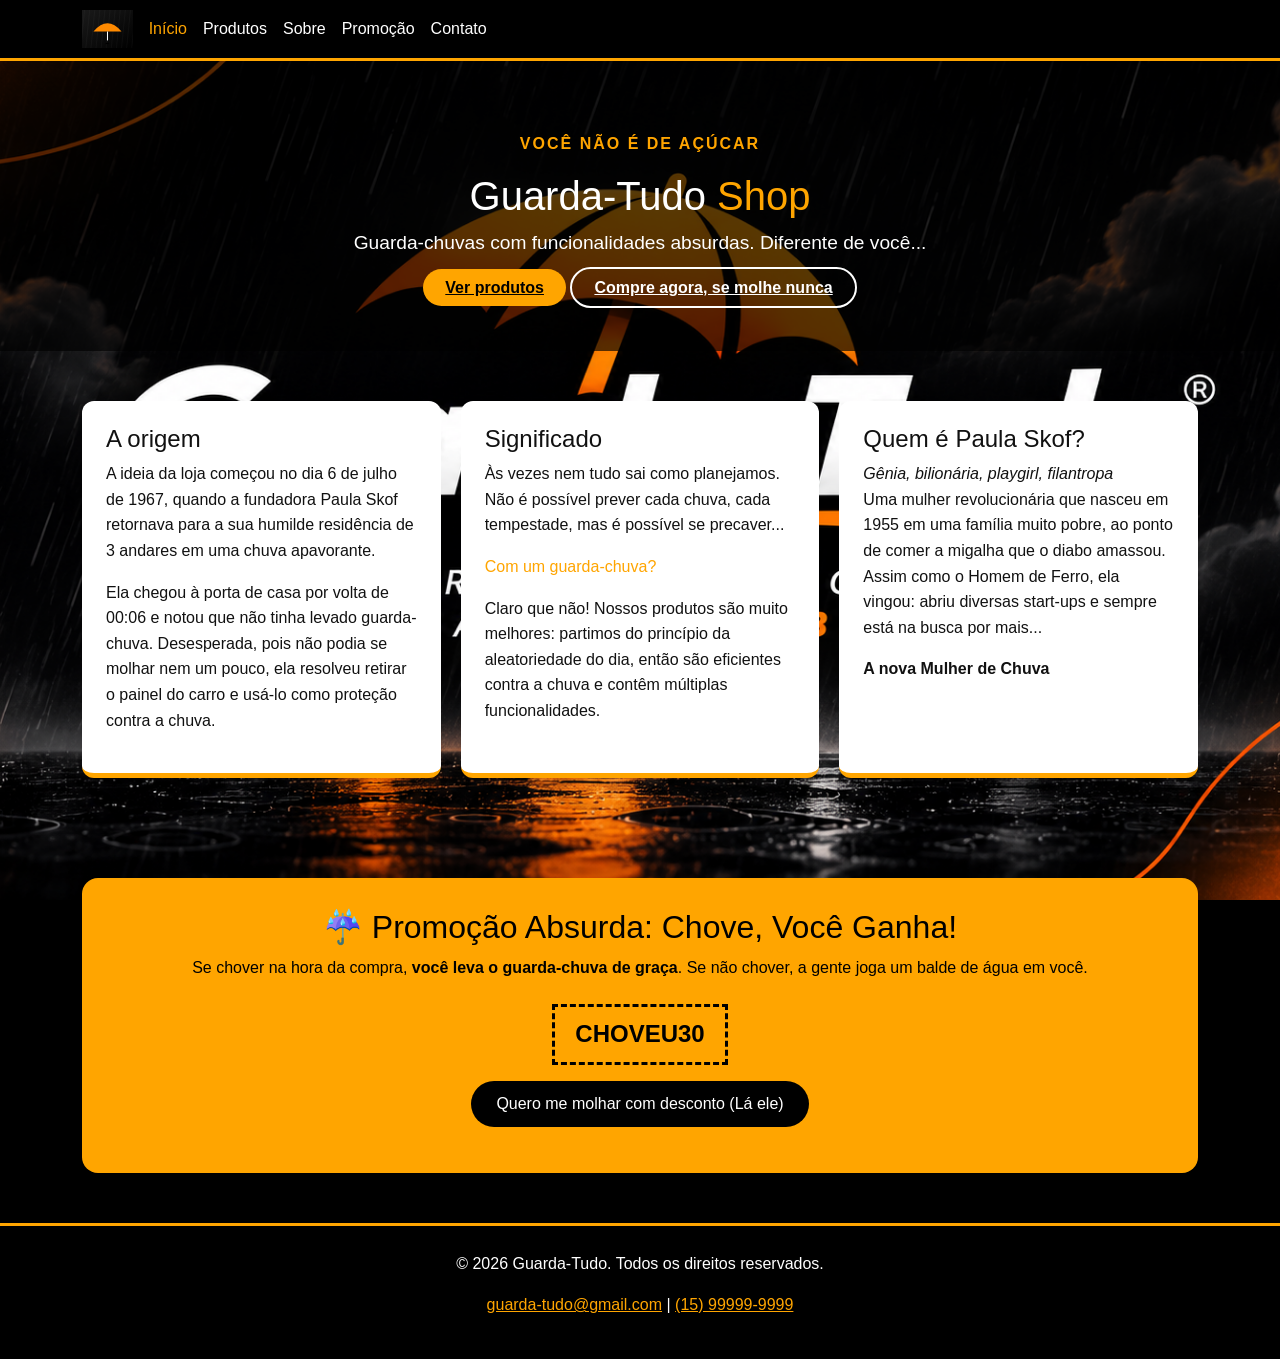
<file: index.html>
<!DOCTYPE html>
<html lang="pt-br">

<head>
    <meta charset="UTF-8">
    <meta name="viewport" content="width=device-width, initial-scale=1.0">
    <meta name="description" content="">
    <title>Guarda-Tudo | Guarda-chuvas absurdos</title>

    <link href="https://cdn.jsdelivr.net/npm/bootstrap@5.3.3/dist/css/bootstrap.min.css" rel="stylesheet"
        integrity="sha384-QWTKZyjpPEjISv5WaRU9OFeRpok6YctnYmDr5pNlyT2bRjXh0JMhjY6hW+ALEwIH" crossorigin="anonymous">
    <link rel="stylesheet" href="./style/style.css">
</head>

<body>
    <nav class="navbar navbar-expand-lg menu-topo">
        <div class="container">
            <a class="nav-brand" href="./index.html">
                <img src="./img/logo.svg">
            </a>
            <div class="collapse navbar-collapse" id="menu">
                <ul class="navbar-nav">
                    <li class="nav-item"><a class="nav-link active" href="./index.html">Início</a></li>
                    <li class="nav-item"><a class="nav-link" href="./pages/produtos.html">Produtos</a></li>
                    <li class="nav-item"><a class="nav-link" href="./pages/sobre.html">Sobre</a></li>
                    <li class="nav-item"><a class="nav-link" href="./pages/vender.html">Promoção</a></li>
                    <li class="nav-item"><a class="nav-link" href="./pages/contato.html">Contato</a></li>
                </ul>
            </div>
        </div>
    </nav>

    <header class="topo">
        <div class="container">
            <p class="chamada">Você não é de <span class="destaque">Açúcar</span></p>
            <h1>Guarda-Tudo <span class="destaque">Shop</span></h1>
            <p class="subtitulo">Guarda-chuvas com funcionalidades absurdas. Diferente de você...</p>
            <a class="botao" href="./pages/produtos.html">Ver produtos</a>
            <a class="botao-claro" href="./pages/vender.html">Compre agora, se molhe nunca</a>
        </div>
    </header>

    <main>
    
        <section class="secao">
            <div class="container">
                <div class="linha">
                    <div class="conteudo">
                        <article class="caixa">
                            <h2>A origem</h2>
                            <p>A ideia da loja começou no dia 6 de julho de 1967, quando a fundadora Paula Skof
                                retornava para a sua humilde residência de 3 andares em uma chuva apavorante.</p>
                            <p>Ela chegou à porta de casa por volta de 00:06 e notou que não tinha levado
                                guarda-chuva. Desesperada, pois não podia se molhar nem um pouco, ela resolveu
                                retirar o painel do carro e usá-lo como proteção contra a chuva.</p>
                        </article>
                    </div>
                    <div class="conteudo">
                        <article class="caixa">
                            <h2>Significado</h2>
                            <p>Às vezes nem tudo sai como planejamos. Não é possível prever cada chuva, cada
                                tempestade, mas é possível se precaver...</p>
                            <p class="destaque">Com um guarda-chuva?</p>
                            <p>Claro que não! Nossos produtos são muito melhores: partimos do princípio da
                                aleatoriedade do dia, então são eficientes contra a chuva e contêm múltiplas
                                funcionalidades.</p>
                        </article>
                    </div>
                    <div class="conteudo">
                        <article class="caixa">
                            <h2>Quem é Paula Skof?</h2>
                            <cite>Gênia, bilionária, playgirl, filantropa</cite>
                            <p>Uma mulher revolucionária que nasceu em 1955 em uma família muito pobre,
                                ao ponto de comer a migalha que o diabo amassou. Assim como o Homem de Ferro, ela
                                vingou: abriu diversas start-ups e sempre está na busca por mais...</p>
                            <p><strong>A nova Mulher de Chuva</strong></p>
                        </article>
                    </div>
                </div>
            </div>
        </section>

        <section class="secao sem-topo">
            <div class="container">
                <div class="promocao">
                    <h2>☔ Promoção Absurda: Chove, Você Ganha!</h2>
                    <p>Se chover na hora da compra, <strong>você leva o guarda-chuva de graça</strong>. Se não chover,
                        a gente joga um balde de água em você.</p>
                    <span class="cupom">CHOVEU30</span>
                    <p><a class="btn botao-escuro" href="./pages/vender.html">Quero me molhar com
                            desconto (Lá ele)</a></p>
                </div>
            </div>
        </section>
    </main>

    <footer class="rodape">
        <div class="container">
            <p>&copy; 2026 Guarda-Tudo. Todos os direitos reservados.</p>
            <address>
                <a href="mailto:guarda-tudo@gmail.com">guarda-tudo@gmail.com</a>
                <span> | </span>
                <a href="tel:+5515999999999">(15) 99999-9999</a>
            </address>
        </div>
    </footer>

    <script src="https://cdn.jsdelivr.net/npm/bootstrap@5.3.3/dist/js/bootstrap.bundle.min.js"
        integrity="sha384-YvpcrYf0tY3lHB60NNkmXc5s9fDVZLESaAA55NDzOxhy9GkcIdslK1eN7N6jIeHz"
        crossorigin="anonymous"></script>
</body>

</html>
</file>
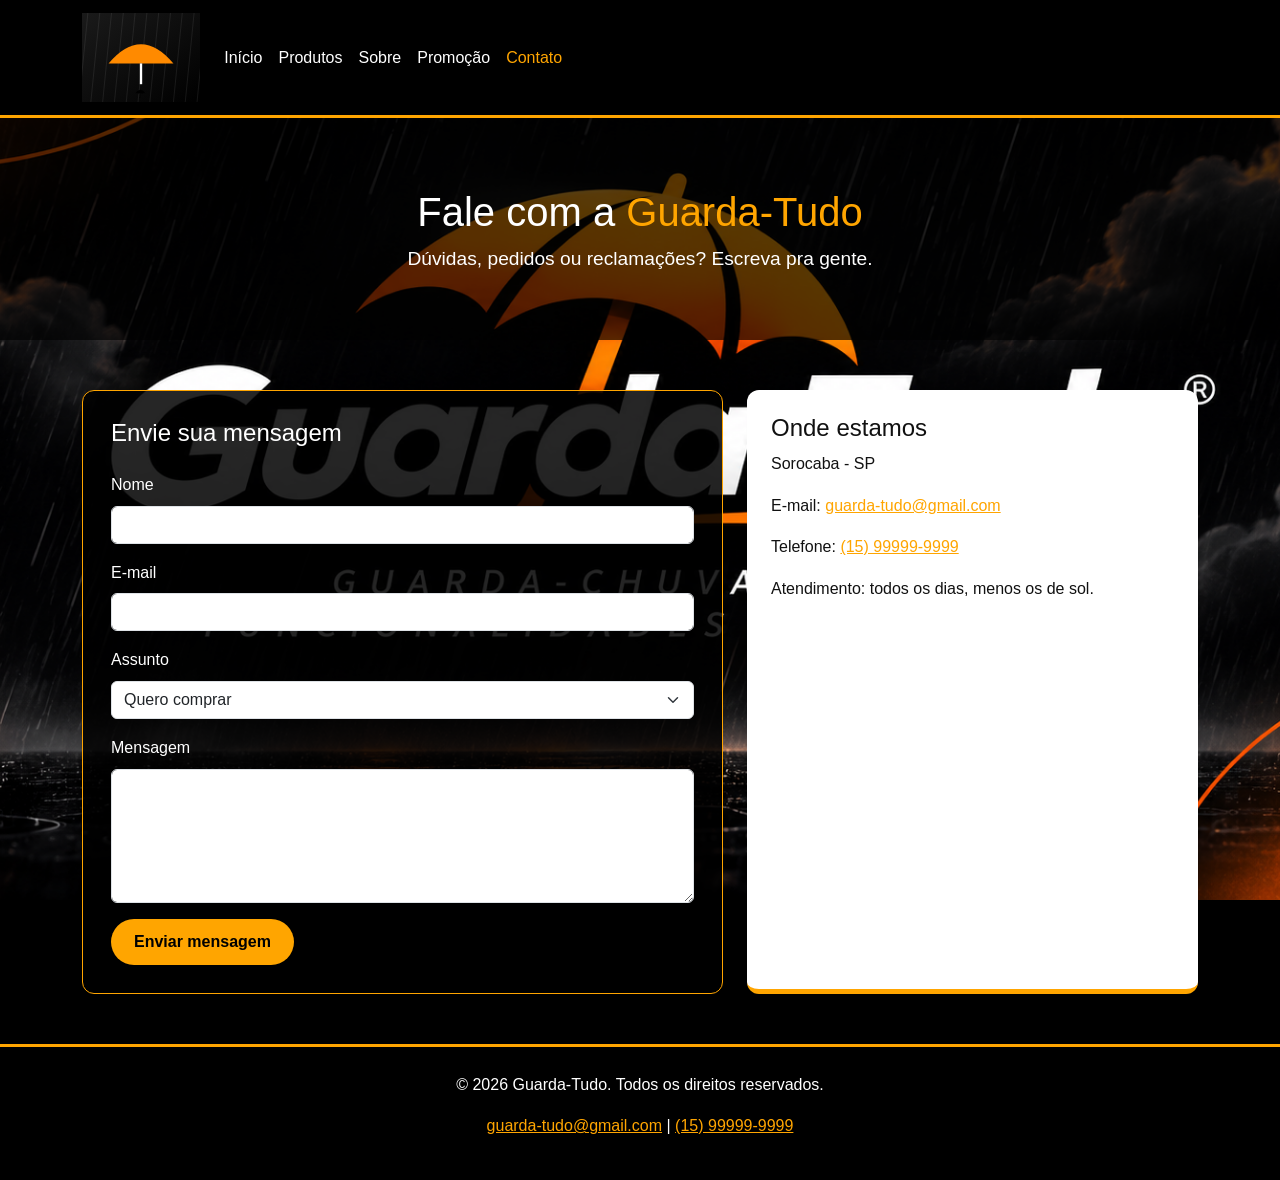
<file: pages/contato.html>
<!DOCTYPE html>
<html lang="pt-br">

<head>
    <meta charset="UTF-8">
    <meta name="viewport" content="width=device-width, initial-scale=1.0">
    <meta name="description" content="Fale com a Guarda-Tudo: dúvidas, pedidos e reclamações molhadas.">
    <title>Contato | Guarda-Tudo</title>

    <link href="https://cdn.jsdelivr.net/npm/bootstrap@5.3.3/dist/css/bootstrap.min.css" rel="stylesheet"
        integrity="sha384-QWTKZyjpPEjISv5WaRU9OFeRpok6YctnYmDr5pNlyT2bRjXh0JMhjY6hW+ALEwIH" crossorigin="anonymous">
    <link rel="stylesheet" href="../style/style.css">
</head>

<body>
    <nav class="navbar navbar-expand-lg menu-topo">
        <div class="container">
            <a class="navbar-brand" href="../index.html">
                <img src="../img/logo.svg" alt="Logotipo Guarda-Tudo">Guarda-Tudo
            </a>
            <button class="navbar-toggler" type="button" data-bs-toggle="collapse" data-bs-target="#menu"
                aria-controls="menu" aria-expanded="false" aria-label="Abrir menu">
                <span class="navbar-toggler-icon"></span>
            </button>
            <div class="collapse navbar-collapse" id="menu">
                <ul class="navbar-nav">
                    <li class="nav-item"><a class="nav-link" href="../index.html">Início</a></li>
                    <li class="nav-item"><a class="nav-link" href="./produtos.html">Produtos</a></li>
                    <li class="nav-item"><a class="nav-link" href="./sobre.html">Sobre</a></li>
                    <li class="nav-item"><a class="nav-link" href="./vender.html">Promoção</a></li>
                    <li class="nav-item"><a class="nav-link active" href="./contato.html">Contato</a></li>
                </ul>
            </div>
        </div>
    </nav>

    <header class="topo">
        <div class="container">
            <h1>Fale com a <span class="destaque">Guarda-Tudo</span></h1>
            <p class="subtitulo">Dúvidas, pedidos ou reclamações? Escreva pra gente.</p>
        </div>
    </header>

    <main>
        <section class="secao">
            <div class="container">
                <div class="row">
                    <div class="col-lg-7">
                        <form class="formulario" action="#" method="post">
                            <h2>Envie sua mensagem</h2>

                            <div>
                                <label for="nome" class="form-label">Nome</label>
                                <input type="text" class="form-control" id="nome" name="nome" required>
                            </div>

                            <div>
                                <label for="email" class="form-label">E-mail</label>
                                <input type="email" class="form-control" id="email" name="email" required>
                            </div>

                            <div>
                                <label for="assunto" class="form-label">Assunto</label>
                                <select class="form-select" id="assunto" name="assunto">
                                    <option>Quero comprar</option>
                                    <option>Dúvida sobre um produto</option>
                                    <option>Usar o cupom CHOVEU30</option>
                                    <option>Reclamação (me molhei)</option>
                                </select>
                            </div>

                            <div>
                                <label for="mensagem" class="form-label">Mensagem</label>
                                <textarea class="form-control" id="mensagem" name="mensagem" rows="5"
                                    required></textarea>
                            </div>

                            <button type="submit" class="btn botao">Enviar mensagem</button>
                        </form>
                    </div>

                    <div class="col-lg-5">
                        <div class="caixa">
                            <h2>Onde estamos</h2>
                            <address>
                                <p>Sorocaba - SP</p>
                                <p>E-mail: <a href="mailto:guarda-tudo@gmail.com">guarda-tudo@gmail.com</a></p>
                                <p>Telefone: <a href="tel:+5515999999999">(15) 99999-9999</a></p>
                                <p>Atendimento: todos os dias, menos os de sol.</p>
                            </address>
                        </div>
                    </div>
                </div>
            </div>
        </section>
    </main>

    <footer class="rodape">
        <div class="container">
            <p>&copy; 2026 Guarda-Tudo. Todos os direitos reservados.</p>
            <address>
                <a href="mailto:guarda-tudo@gmail.com">guarda-tudo@gmail.com</a>
                <span> | </span>
                <a href="tel:+5515999999999">(15) 99999-9999</a>
            </address>
        </div>
    </footer>

    <script src="https://cdn.jsdelivr.net/npm/bootstrap@5.3.3/dist/js/bootstrap.bundle.min.js"
        integrity="sha384-YvpcrYf0tY3lHB60NNkmXc5s9fDVZLESaAA55NDzOxhy9GkcIdslK1eN7N6jIeHz"
        crossorigin="anonymous"></script>
</body>

</html>
</file>
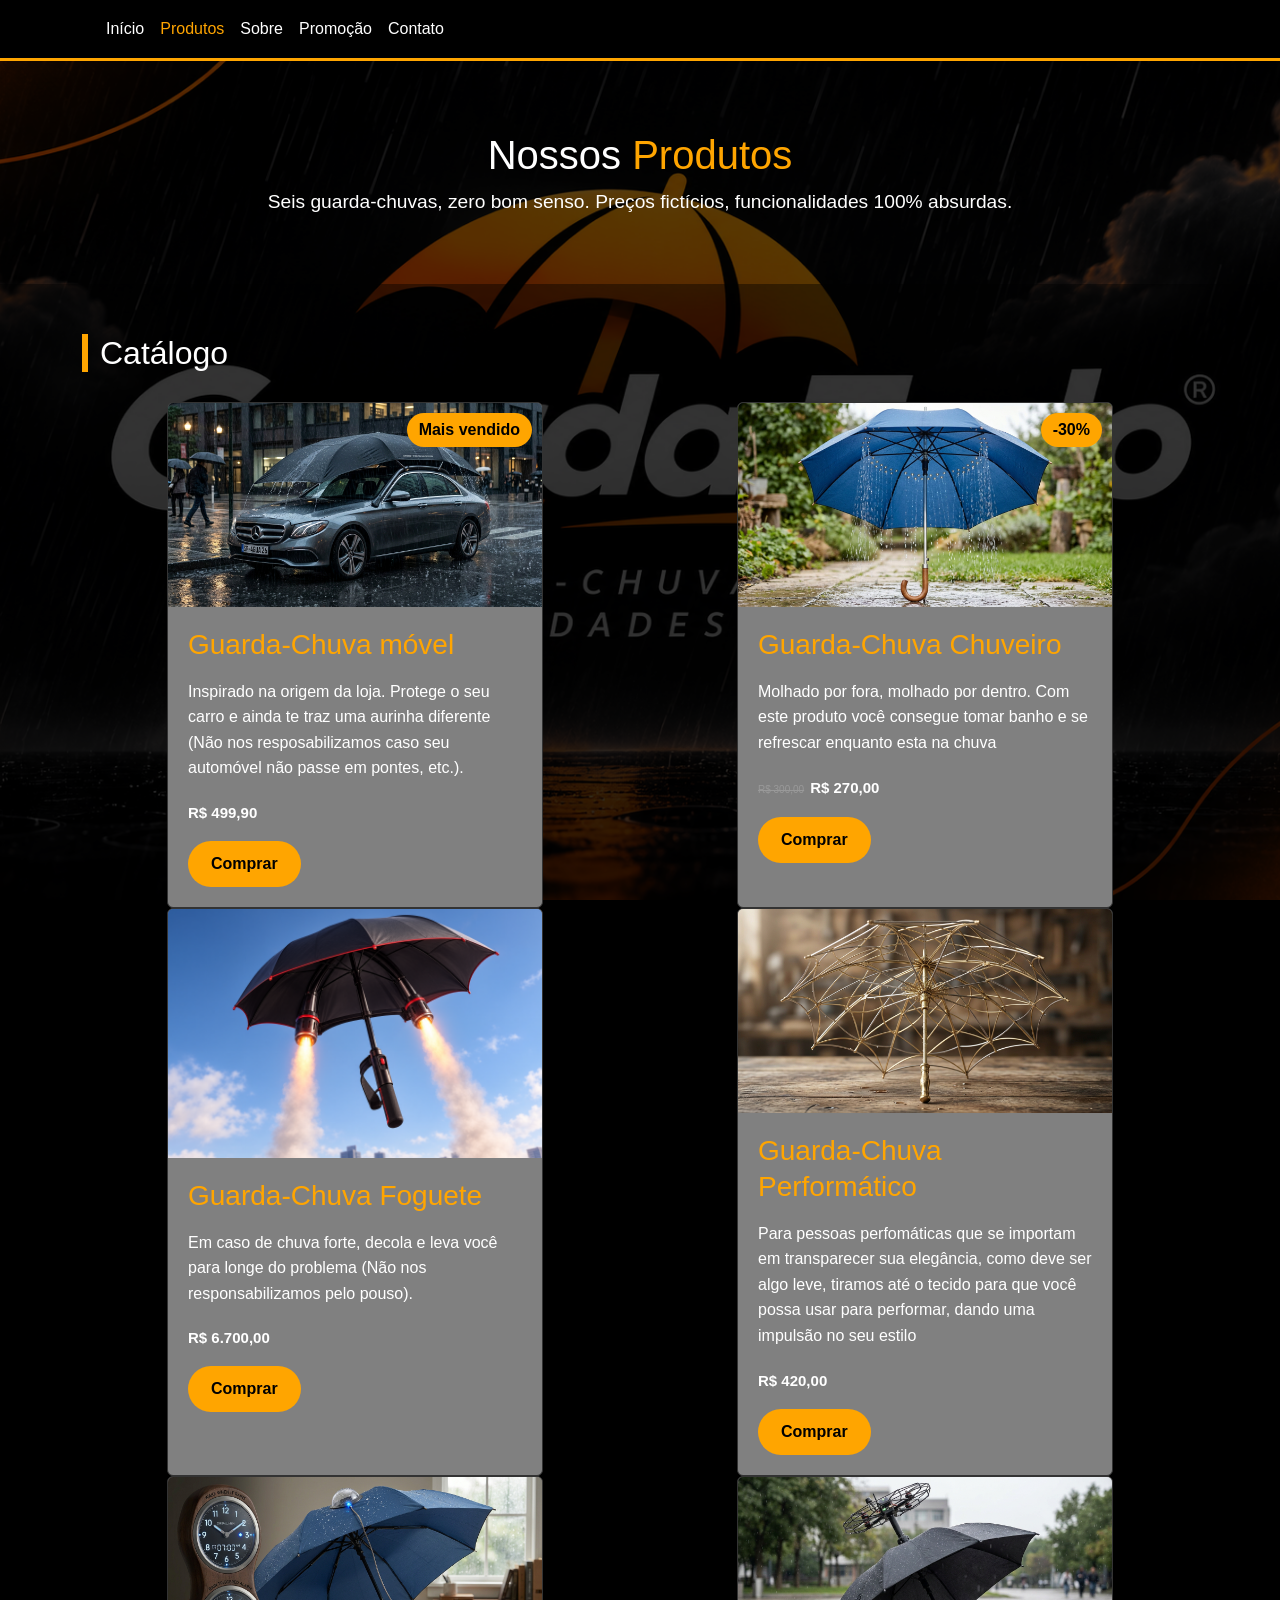
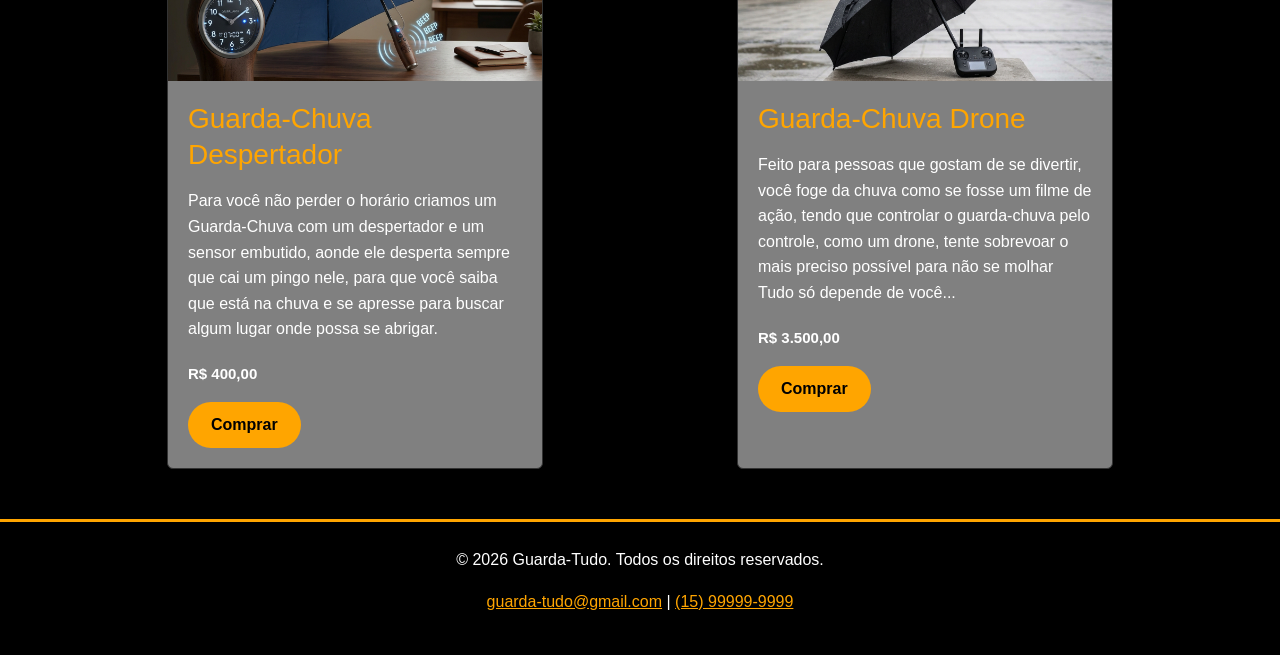
<file: pages/produtos.html>
<!DOCTYPE html>
<html lang="pt-br">

<head>
    <meta charset="UTF-8">
    <meta name="viewport" content="width=device-width, initial-scale=1.0">
    <meta name="description" content="Catálogo Guarda-Tudo: 6 guarda-chuvas com funcionalidades absurdas.">
    <title>Produtos | Guarda-Tudo</title>

    <link href="https://cdn.jsdelivr.net/npm/bootstrap@5.3.3/dist/css/bootstrap.min.css" rel="stylesheet"
        integrity="sha384-QWTKZyjpPEjISv5WaRU9OFeRpok6YctnYmDr5pNlyT2bRjXh0JMhjY6hW+ALEwIH" crossorigin="anonymous">
    <link rel="stylesheet" href="../style/style.css">
</head>

<body>
    <nav class="navbar navbar-expand-lg menu-topo">
        <div class="container">
            <a class="navbar-brand" href="../index.html">
                <img src="../img/logo.svg" alt="Logotipo Guarda-Tudo">
            </a>
            <div class="collapse navbar-collapse" id="menu">
                <ul class="navbar-nav">
                    <li class="nav-item"><a class="nav-link" href="../index.html">Início</a></li>
                    <li class="nav-item"><a class="nav-link active" href="./produtos.html">Produtos</a></li>
                    <li class="nav-item"><a class="nav-link" href="./sobre.html">Sobre</a></li>
                    <li class="nav-item"><a class="nav-link" href="./vender.html">Promoção</a></li>
                    <li class="nav-item"><a class="nav-link" href="./contato.html">Contato</a></li>
                </ul>
            </div>
        </div>
    </nav>

    <header class="topo">
        <div class="container">
            <h1>Nossos <span class="destaque">Produtos</span></h1>
            <p class="subtitulo">Seis guarda-chuvas, zero bom senso. Preços fictícios, funcionalidades 100% absurdas.
            </p>
        </div>
    </header>

    <main>
        <section class="secao secao-preta">
            <div class="container">
                <h2 class="titulo">Catálogo</h2>
                <div class="row">

                    <!-- PARA ADICIONAR UM PRODUTO: copie um bloco inteiro de <div class="col-sm-6 col-lg-4"> até o </div> dele e troque a imagem, o nome, a descrição e o preço -->

                    <div class="prod">
                        <article class="card produto">
                            <span class="etiqueta">Mais vendido</span>
                            <img src="../img/Gemini_Generated_Image_5gt6or5gt6or5gt6.jpg" class="card-img-top" alt="Guarda-chuva Painel de Carro">
                            <div class="card-body">
                                <h3 class="card-title">Guarda-Chuva móvel</h3>
                                <p class="card-text">Inspirado na origem da loja. Protege o seu carro e ainda te traz uma aurinha diferente (Não nos resposabilizamos caso seu automóvel não passe em pontes, etc.).</p>
                                <p class="preco">R$ 499,90</p>
                                <a href="./vender.html" class="btn botao">Comprar</a>
                            </div>
                        </article>
                    </div>

                    
                    <div class="prod">
                        <article class="card produto">
                            <span class="etiqueta">-30%</span>
                            <img src="../img/Gemini_Generated_Image_1x1zlt1x1zlt1x1z.jpg" class="card-img-top" alt="Guarda-chuva Forno de Pizza">
                            <div class="card-body">
                                <h3 class="card-title">Guarda-Chuva Chuveiro</h3>
                                <p class="card-text">Molhado por fora, molhado por dentro. Com este produto você consegue tomar banho e se refrescar enquanto esta na chuva</p>
                                <p><span class="preco-velho">R$ 300,00</span><span
                                        class="preco">R$ 270,00</span></p>
                                <a href="./vender.html" class="btn botao">Comprar</a>
                            </div>
                        </article>
                    </div>

                    <div class="prod">
                        <article class="card produto">
                            <img src="../img/Guarda-chuva Foguete Sobre a Cidade.png" class="card-img-top" alt="Guarda-chuva Foguete">
                            <div class="card-body">
                                <h3 class="card-title">Guarda-Chuva Foguete</h3>
                                <p class="card-text">Em caso de chuva forte, decola e leva você para longe do
                                    problema (Não nos responsabilizamos pelo pouso).</p>
                                <p class="preco">R$ 6.700,00</p>
                                <a href="./vender.html" class="btn botao">Comprar</a>
                            </div>
                        </article>
                    </div>

                    <div class="prod">
                        <article class="card produto">
                            <img src="../img/Gemini_Generated_Image_pup84ipup84ipup8.jpg" class="card-img-top" alt="Guarda-chuva Foguete">
                            <div class="card-body">
                                <h3 class="card-title">Guarda-Chuva Performático</h3>
                                <p class="card-text">Para pessoas perfomáticas que se importam em transparecer sua elegância, como deve ser algo leve, tiramos até o tecido para que você possa usar para performar, dando uma impulsão no seu estilo</p>
                                <p class="preco">R$ 420,00</p>
                                <a href="./vender.html" class="btn botao">Comprar</a>
                            </div>
                        </article>
                    </div>

                    <div class="prod">
                        <article class="card produto">
                            <img src="../img/Gemini_Generated_Image_plyl10plyl10plyl.jpg" class="card-img-top" alt="Guarda-chuva Foguete">
                            <div class="card-body">
                                <h3 class="card-title">Guarda-Chuva Despertador</h3>
                                <p class="card-text">Para você não perder o horário criamos um Guarda-Chuva com um despertador e um sensor embutido, aonde ele desperta sempre que cai um pingo nele, para que você saiba que está na chuva e se apresse para buscar algum lugar onde possa se abrigar.</p>
                                <p class="preco">R$ 400,00</p>
                                <a href="./vender.html" class="btn botao">Comprar</a>
                            </div>
                        </article>
                    </div>

                    <div class="prod">
                        <article class="card produto">
                            <img src="../img/Gemini_Generated_Image_ohdf73ohdf73ohdf.jpg" class="card-img-top" alt="Guarda-chuva Foguete">
                            <div class="card-body">
                                <h3 class="card-title">Guarda-Chuva Drone</h3>
                                <p class="card-text">Feito para pessoas que gostam de se divertir, você foge da chuva como se fosse um filme de ação, tendo que controlar o guarda-chuva pelo controle, como um drone, tente sobrevoar o mais preciso possível para não se molhar <br> Tudo só depende de você...</p>
                                <p class="preco">R$ 3.500,00</p>
                                <a href="./vender.html" class="btn botao">Comprar</a>
                            </div>
                        </article>
                    </div>


                </div>
            </div>
        </section>
    </main>

    <footer class="rodape">
        <div class="container">
            <p>&copy; 2026 Guarda-Tudo. Todos os direitos reservados.</p>
            <address>
                <a href="mailto:guarda-tudo@gmail.com">guarda-tudo@gmail.com</a>
                <span> | </span>
                <a href="tel:+5515999999999">(15) 99999-9999</a>
            </address>
        </div>
    </footer>

    <script src="https://cdn.jsdelivr.net/npm/bootstrap@5.3.3/dist/js/bootstrap.bundle.min.js"
        integrity="sha384-YvpcrYf0tY3lHB60NNkmXc5s9fDVZLESaAA55NDzOxhy9GkcIdslK1eN7N6jIeHz"
        crossorigin="anonymous"></script>
</body>

</html>
</file>
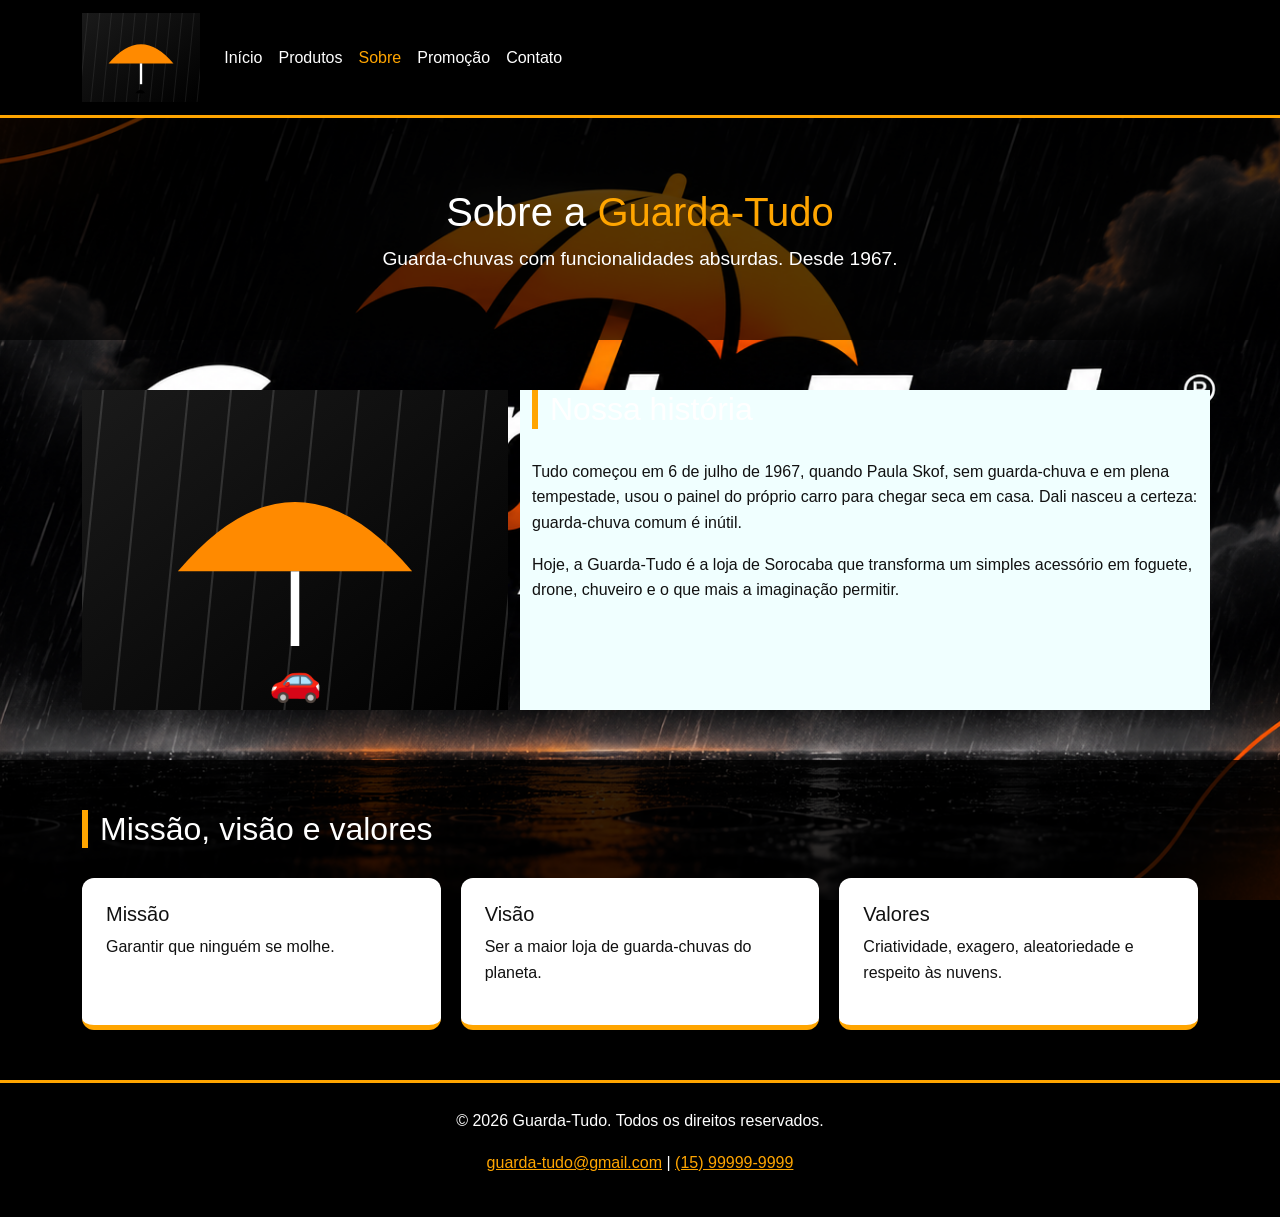
<file: pages/sobre.html>
<!DOCTYPE html>
<html lang="pt-br">

<head>
    <meta charset="UTF-8">
    <meta name="viewport" content="width=device-width, initial-scale=1.0">
    <meta name="description" content="Conheça a história, a missão e as dúvidas frequentes da Guarda-Tudo.">
    <title>Sobre | Guarda-Tudo</title>

    <link href="https://cdn.jsdelivr.net/npm/bootstrap@5.3.3/dist/css/bootstrap.min.css" rel="stylesheet"
        integrity="sha384-QWTKZyjpPEjISv5WaRU9OFeRpok6YctnYmDr5pNlyT2bRjXh0JMhjY6hW+ALEwIH" crossorigin="anonymous">
    <link rel="stylesheet" href="../style/style.css">
</head>

<body>
    <nav class="navbar navbar-expand-lg menu-topo">
        <div class="container">
            <a class="navbar-brand" href="../index.html">
                <img src="../img/logo.svg" alt="Logotipo Guarda-Tudo">Guarda-Tudo
            </a>
            <button class="navbar-toggler" type="button" data-bs-toggle="collapse" data-bs-target="#menu"
                aria-controls="menu" aria-expanded="false" aria-label="Abrir menu">
                <span class="navbar-toggler-icon"></span>
            </button>
            <div class="collapse navbar-collapse" id="menu">
                <ul class="navbar-nav">
                    <li class="nav-item"><a class="nav-link" href="../index.html">Início</a></li>
                    <li class="nav-item"><a class="nav-link" href="./produtos.html">Produtos</a></li>
                    <li class="nav-item"><a class="nav-link active" href="./sobre.html">Sobre</a></li>
                    <li class="nav-item"><a class="nav-link" href="./vender.html">Promoção</a></li>
                    <li class="nav-item"><a class="nav-link" href="./contato.html">Contato</a></li>
                </ul>
            </div>
        </div>
    </nav>

    <header class="topo">
        <div class="container">
            <h1>Sobre a <span class="destaque">Guarda-Tudo</span></h1>
            <p class="subtitulo">Guarda-chuvas com funcionalidades absurdas. Desde 1967.</p>
        </div>
    </header>

    <main>
        <section class="secao">
            <div class="container">
                <div class="row centralizar">
                    <div class="conteudo">
                        <img src="../img/p1.svg"  alt="Logotipo da Guarda-Tudo">
                    </div>
                    <div class="conteudo-dois">
                        <h2 class="titulo">Nossa história</h2>
                        <p>Tudo começou em 6 de julho de 1967, quando Paula Skof, sem guarda-chuva e em plena
                            tempestade, usou o painel do próprio carro para chegar seca em casa. Dali nasceu a
                            certeza: guarda-chuva comum é inútil.</p>
                        <p>Hoje, a Guarda-Tudo é a loja de Sorocaba que transforma um simples acessório em
                            foguete, drone, chuveiro e o que mais a imaginação permitir.</p>
                    </div>
                </div>
            </div>
        </section>

        <section class="secao secao-preta">
            <div class="container">
                <h2 class="titulo">Missão, visão e valores</h2>
                <div class="linha">
                    <div class="conteudo">
                        <div class="caixa">
                            <h3>Missão</h3>
                            <p>Garantir que ninguém se molhe.</p>
                        </div>
                    </div>
                    <div class="conteudo">
                        <div class="caixa">
                            <h3>Visão</h3>
                            <p>Ser a maior loja de guarda-chuvas do planeta.</p>
                        </div>
                    </div>
                    <div class="conteudo">
                        <div class="caixa">
                            <h3>Valores</h3>
                            <p>Criatividade, exagero, aleatoriedade e respeito às nuvens.</p>
                        </div>
                    </div>
                </div>
            </div>
        </section>
    </main>

    <footer class="rodape">
        <div class="container">
            <p>&copy; 2026 Guarda-Tudo. Todos os direitos reservados.</p>
            <address>
                <a href="mailto:guarda-tudo@gmail.com">guarda-tudo@gmail.com</a>
                <span> | </span>
                <a href="tel:+5515999999999">(15) 99999-9999</a>
            </address>
        </div>
    </footer>

    <script src="https://cdn.jsdelivr.net/npm/bootstrap@5.3.3/dist/js/bootstrap.bundle.min.js"
        integrity="sha384-YvpcrYf0tY3lHB60NNkmXc5s9fDVZLESaAA55NDzOxhy9GkcIdslK1eN7N6jIeHz"
        crossorigin="anonymous"></script>
</body>

</html>
</file>
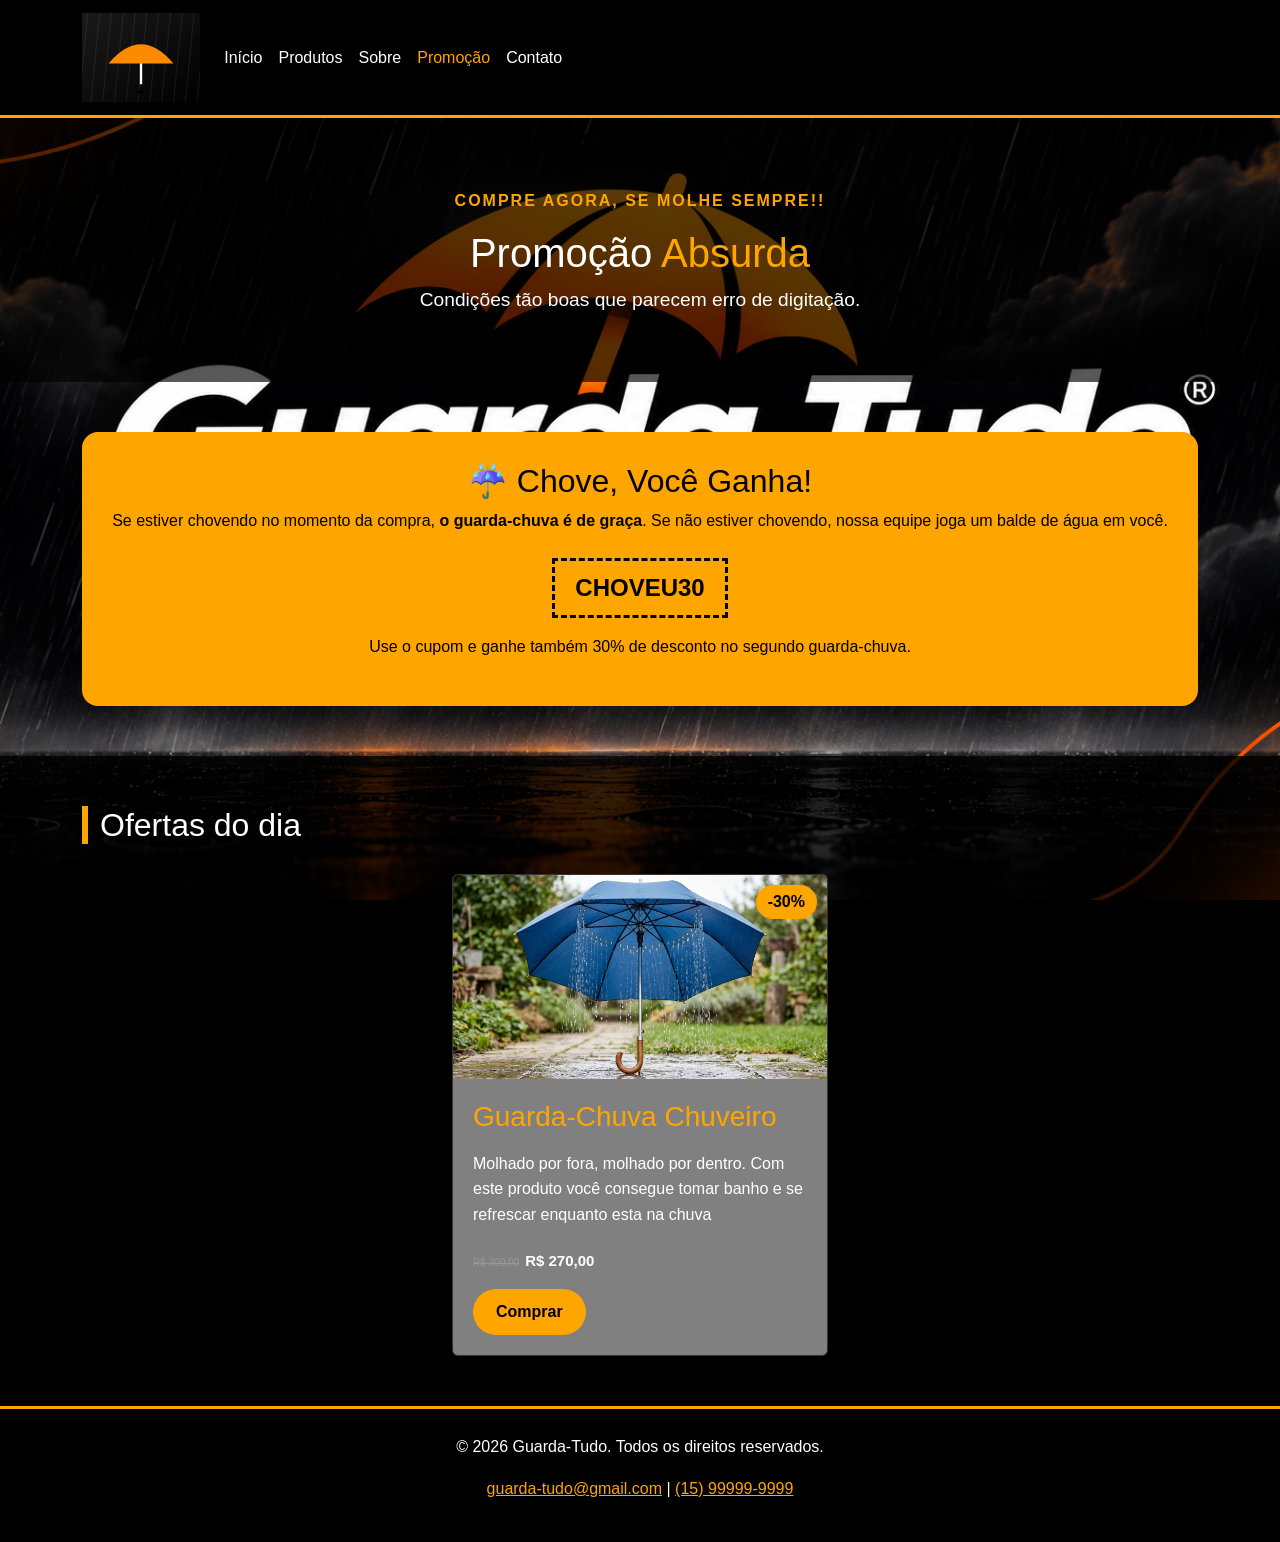
<file: pages/vender.html>
<!DOCTYPE html>
<html lang="pt-br">

<head>
    <meta charset="UTF-8">
    <meta name="viewport" content="width=device-width, initial-scale=1.0">
    <meta name="description" content="Promoção absurda da Guarda-Tudo: chove, você ganha!">
    <title>Promoção | Guarda-Tudo</title>

    <link href="https://cdn.jsdelivr.net/npm/bootstrap@5.3.3/dist/css/bootstrap.min.css" rel="stylesheet"
        integrity="sha384-QWTKZyjpPEjISv5WaRU9OFeRpok6YctnYmDr5pNlyT2bRjXh0JMhjY6hW+ALEwIH" crossorigin="anonymous">
    <link rel="stylesheet" href="../style/style.css">
</head>

<body>
    <nav class="navbar navbar-expand-lg menu-topo">
        <div class="container">
            <a class="navbar-brand" href="../index.html">
                <img src="../img/logo.svg" alt="Logotipo Guarda-Tudo">Guarda-Tudo
            </a>
            <button class="navbar-toggler" type="button" data-bs-toggle="collapse" data-bs-target="#menu"
                aria-controls="menu" aria-expanded="false" aria-label="Abrir menu">
                <span class="navbar-toggler-icon"></span>
            </button>
            <div class="collapse navbar-collapse" id="menu">
                <ul class="navbar-nav">
                    <li class="nav-item"><a class="nav-link" href="../index.html">Início</a></li>
                    <li class="nav-item"><a class="nav-link" href="./produtos.html">Produtos</a></li>
                    <li class="nav-item"><a class="nav-link" href="./sobre.html">Sobre</a></li>
                    <li class="nav-item"><a class="nav-link active" href="./vender.html">Promoção</a></li>
                    <li class="nav-item"><a class="nav-link" href="./contato.html">Contato</a></li>
                </ul>
            </div>
        </div>
    </nav>

    <header class="topo">
        <div class="container">
            <p class="chamada">Compre agora, se molhe sempre!!</p>
            <h1>Promoção <span class="destaque">Absurda</span></h1>
            <p class="subtitulo">Condições tão boas que parecem erro de digitação.</p>
        </div>
    </header>

    <main>
        <section class="secao">
            <div class="container">
                <div class="promocao">
                    <h2>☔ Chove, Você Ganha!</h2>
                    <p>Se estiver chovendo no momento da compra, <strong>o guarda-chuva é de graça</strong>.
                        Se não estiver chovendo, nossa equipe joga um balde de água em você.</p>
                    <span class="cupom">CHOVEU30</span>
                    <p>Use o cupom e ganhe também 30% de desconto no segundo guarda-chuva.</p>
                </div>
            </div>
        </section>

        <section class="secao secao-preta">
            <div class="container">
                <h2 class="titulo">Ofertas do dia</h2>
                <div class="row">
                     <div class="prod">
                        <article class="card produto">
                            <span class="etiqueta">-30%</span>
                            <img src="../img/Gemini_Generated_Image_1x1zlt1x1zlt1x1z.jpg" class="card-img-top" alt="Guarda-chuva Forno de Pizza">
                            <div class="card-body">
                                <h3 class="card-title">Guarda-Chuva Chuveiro</h3>
                                <p class="card-text">Molhado por fora, molhado por dentro. Com este produto você consegue tomar banho e se refrescar enquanto esta na chuva</p>
                                <p><span class="preco-velho">R$ 300,00</span><span
                                        class="preco">R$ 270,00</span></p>
                                <a href="./vender.html" class="btn botao">Comprar</a>
                            </div>
                        </article>
                    </div>
                </div>
            </div>
        </section>
    </main>

    <footer class="rodape">
        <div class="container">
            <p>&copy; 2026 Guarda-Tudo. Todos os direitos reservados.</p>
            <address>
                <a href="mailto:guarda-tudo@gmail.com">guarda-tudo@gmail.com</a>
                <span> | </span>
                <a href="tel:+5515999999999">(15) 99999-9999</a>
            </address>
        </div>
    </footer>

    <script src="https://cdn.jsdelivr.net/npm/bootstrap@5.3.3/dist/js/bootstrap.bundle.min.js"
        integrity="sha384-YvpcrYf0tY3lHB60NNkmXc5s9fDVZLESaAA55NDzOxhy9GkcIdslK1eN7N6jIeHz"
        crossorigin="anonymous"></script>
</body>

</html>
</file>
<file: style/style.css>
body {
    background-color: black;
    background-image: url("../img/Guarda-Tudo_ Funcionalidades Absurdas.png");
    background-size: cover;
    background-position: center;
    background-attachment: fixed;
    color: white;
    font-family: Arial, sans-serif;
    line-height: 1.6;
}

h1, h2, h3 {
    color: white;
}

a {
    color:orange;
}

.menu-topo {
    background-color: black;
    border-bottom: 3px solid orange;
}

.menu-topo .nav-brand,
.menu-topo .nav-link {
    color: white;
}

.menu-topo .nav-link:hover,
.menu-topo .nav-link.active {
    color: orange;
}

.menu-topo .nav-brand img {
    height: 38px;
    margin-right: 8px;
}

.menu-topo .nav-toggler {
    border-color: orange;
}

.menu-topo .nav-toggler-icon {
    filter: invert(1);
}

.topo {
    padding: 70px 0 50px;
    text-align: center;
    background-color: rgba(0, 0, 0, 0.65);
}

.chamada {
    color: orange;
    font-weight: bold;
    letter-spacing: 2px;
    text-transform: uppercase;
}

.destaque {
    color: orange;
}

.subtitulo {
    font-size: 1.2rem;
}

.botao {
    background-color: orange;
    color: black;
    font-weight: bold;
    border-radius: 50px;
    padding: 10px 22px;
}

.botao:hover {
    background-color: white;
    color: black;
}

.botao-claro {
    border: 2px solid white;
    color: white;
    font-weight: bold;
    border-radius: 50px;
    padding: 10px 22px;
}

.botao-claro:hover {
    background-color: white;
    color: black;
}

.secao {
    padding: 50px 0;
}

.secao-preta {
    background-color: rgba(0, 0, 0, 0.8);
}

.titulo {
    margin-bottom: 30px;
    padding-left: 12px;
    border-left: 6px solid orange;
}


.caixa {
    background-color: white;
    color: #111;
    padding: 24px;
    border-radius: 12px;
    border-bottom: 5px solid orange;
    height: 100%;
}


.produto {
    background-color: gray;
    color: white;
    border: 1px solid #333;
    height: 100%;
}

.prod {
    display: inline-block;
    grid-template-columns: repeat(3, 1fr); 
    gap: 0px;
    max-width: 400px;
    margin: 0 auto;
}

.produto:hover {
    border-color: orange;
    transform: translateY(-6px);
}

.produto .card-title {
    color: orange;
}

.preco {
    font-size: 15px;
    font-weight: bold;
}

.preco-velho {
    color: #999;
    text-decoration: line-through;
    font-size: 10px;
    margin-right: 6px;
}

.etiqueta {
    position: absolute;
    top: 10px;
    right: 10px;
    background-color: orange;
    color: black;
    font-weight: bold;
    padding: 4px 12px;
    border-radius: 50px;
}

.promocao {
    background-color: orange;
    color: black;
    border-radius: 16px;
    padding: 30px;
    text-align: center;
}

.promocao h2,
.promocao p {
    color: black;
}

.cupom {
    display: inline-block;
    margin: 8px 0 16px;
    padding: 8px 20px;
    border: 3px dashed black;
    font-size: 1.5rem;
    font-weight: bold;
}


.formulario {
    background-color: rgba(0, 0, 0, 0.85);
    border: 1px solid orange;
    border-radius: 12px;
    padding: 28px;
}


.rodape {
    padding: 25px 0;
    background-color: black;
    border-top: 3px solid orange;
    text-align: center;
}

.produto .card-title {
    font-size: 1.25px;
}

.caixa h2 {
    color: #111;
    font-size: 1.5rem;
}

.caixa h3 {
    color: #111;
    font-size: 1.25rem;
}

.botao-escuro {
    background-color: black;
    color: white;
    border-radius: 50px;
    padding: 10px 24px;
}

.formulario h2 {
    font-size: 1.5rem;
    margin-bottom: 1.5rem;
}

.formulario div {
    margin-bottom: 1rem;
}


.linha {
    display: flex;
    gap: 20px; 
    justify-content: center;
    flex-wrap: wrap;
}

.conteudo {
    flex: 1;
    min-width: 250px;
    max-width: 450px;
}

.conteudo:hover{
    transform: translateY(-10px);
    box-shadow: 0px -50px 70px orange;
}

.conteudo-dois{
    background-color: azure;
    color: #111;
    flex: 1;
}

.conteudo titulo{
    color: black;
}

.card.produto .card-title {
    font-size: 28px;
    gap: 10px;
}


.card-body {
    padding: 20px;
}

.card-title {
    margin-bottom: 15px;
    line-height: 1.3;
}

.card-text {
    margin-bottom: 20px;
    line-height: 1.6;
}
</file>
